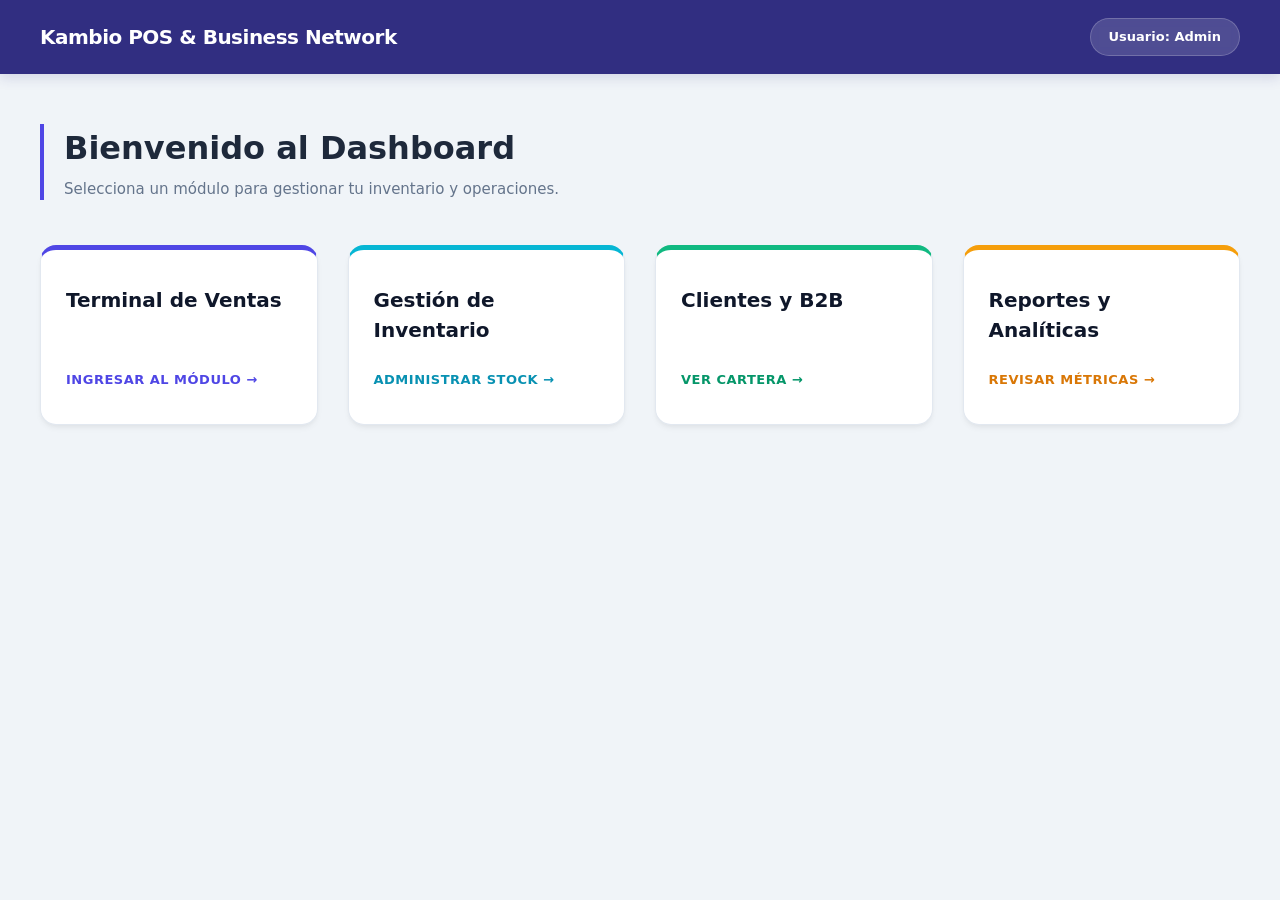
<file: index.html>
<!DOCTYPE html>
<html lang="es">
<head>
    <meta charset="UTF-8">
    <meta name="viewport" content="width=device-width, initial-scale=1.0">
    <title>Kambio POS - Dashboard Principal</title>
    
    <!-- Conexión al archivo CSS global -->
    <link rel="stylesheet" href="css/global.css">
    
    <style>
        body { 
            font-family: "Segoe UI", system-ui, sans-serif; 
            background-color: #f0f4f8; /* Fondo gris azulado con más presencia */
            margin: 0; 
            color: #1e293b;
        }

        /* BARRA SUPERIOR MORADO PROFUNDO */
        .navbar {
            background-color: #312e81; /* Morado/Índigo institucional profundo */
            padding: 18px 40px;
            display: flex;
            justify-content: space-between;
            align-items: center;
            box-shadow: 0 4px 12px rgba(49, 46, 129, 0.15);
        }
        .navbar h1 {
            margin: 0;
            font-size: 20px;
            font-weight: 800;
            color: #ffffff; /* Texto blanco para máximo contraste */
            letter-spacing: -0.5px;
        }
        .user-profile {
            background: rgba(255, 255, 255, 0.15);
            color: #ffffff;
            padding: 8px 18px;
            border-radius: 20px;
            font-size: 13px;
            font-weight: 600;
            backdrop-filter: blur(4px);
            border: 1px solid rgba(255, 255, 255, 0.2);
        }

        /* CONTENEDOR PRINCIPAL */
        .container {
            max-width: 1200px;
            margin: 0 auto;
            padding: 50px 20px;
        }

        /* HEADER DEL DASHBOARD */
        .dashboard-header { 
            margin-bottom: 45px; 
            border-left: 4px solid #4f46e5; /* Línea de acento lateral */
            padding-left: 20px;
        }
        .dashboard-header h2 { 
            margin: 0 0 6px 0; 
            font-size: 32px;
            font-weight: 800;
            color: #1e293b; 
        }
        .dashboard-header p {
            margin: 0;
            color: #64748b;
            font-size: 15px;
            font-weight: 500;
        }

        /* CUADRÍCULA DEL DASHBOARD */
        .grid-dashboard { 
            display: grid; 
            grid-template-columns: repeat(auto-fit, minmax(240px, 1fr)); 
            gap: 30px; 
        }

        /* TARJETAS CON CONTRASTE ALTO Y DETALLES DE COLOR */
        .card { 
            background-color: #ffffff; 
            border-radius: 16px; 
            padding: 35px 25px; 
            text-decoration: none; 
            color: #1e293b; 
            box-shadow: 0 4px 6px -1px rgba(0, 0, 0, 0.05), 0 2px 4px -1px rgba(0, 0, 0, 0.03);
            border: 1px solid #e2e8f0; 
            border-top: 5px solid #4f46e5; /* Barra superior de color en cada tarjeta */
            transition: all 0.25s cubic-bezier(0.4, 0, 0.2, 1); 
            display: flex; 
            flex-direction: column; 
            justify-content: space-between;
            min-height: 180px; 
            box-sizing: border-box;
        }

        /* Variación de colores de acento por tarjeta para dar dinamismo */
        .grid-dashboard a:nth-child(2) { border-top-color: #06b6d4; } /* Cian */
        .grid-dashboard a:nth-child(3) { border-top-color: #10b981; } /* Verde */
        .grid-dashboard a:nth-child(4) { border-top-color: #f59e0b; } /* Ámbar */
        
        /* Estados Hover */
        .card:hover { 
            transform: translateY(-6px); 
            background-color: #fafafa;
            box-shadow: 0 20px 25px -5px rgba(0, 0, 0, 0.1), 0 10px 10px -5px rgba(0, 0, 0, 0.04);
        }

        /* TÍTULO DE LA TARJETA */
        .card-title { 
            font-size: 20px; 
            font-weight: 700; 
            margin: 0; 
            color: #0f172a;
        }

        /* TEXTO DE ACCIÓN INTERNA */
        .card-action {
            font-size: 13px;
            color: #4f46e5;
            font-weight: 700;
            letter-spacing: 0.5px;
            text-transform: uppercase;
            margin-top: 20px;
        }
        
        /* Cambiar color de la acción según el acento en hover */
        .grid-dashboard a:nth-child(2) .card-action { color: #0891b2; }
        .grid-dashboard a:nth-child(3) .card-action { color: #059669; }
        .grid-dashboard a:nth-child(4) .card-action { color: #d97706; }
    </style>
</head>
<body>

    <!-- Navbar con la nueva barra morada solicitada -->
    <nav class="navbar">
        <h1>Kambio POS & Business Network</h1>
        <div class="user-profile">Usuario: Admin</div>
    </nav>

    <div class="container">
        <div class="dashboard-header">
            <h2>Bienvenido al Dashboard</h2>
            <p>Selecciona un módulo para gestionar tu inventario y operaciones.</p>
        </div>

        <div class="grid-dashboard">
            <a href="pages/ventas.html" class="card">
                <div>
                    <h3 class="card-title">Terminal de Ventas</h3>
                </div>
                <div class="card-action">Ingresar al módulo →</div>
            </a>
            
            <a href="pages/inventario.html" class="card">
                <div>
                    <h3 class="card-title">Gestión de Inventario</h3>
                </div>
                <div class="card-action">Administrar stock →</div>
            </a>
            
            <a href="pages/clientes.html" class="card">
                <div>
                    <h3 class="card-title">Clientes y B2B</h3>
                </div>
                <div class="card-action">Ver cartera →</div>
            </a>
            
            <a href="pages/reportes.html" class="card">
                <div>
                    <h3 class="card-title">Reportes y Analíticas</h3>
                </div>
                <div class="card-action">Revisar métricas →</div>
            </a>
        </div>
    </div>

</body>
</html>
</file>
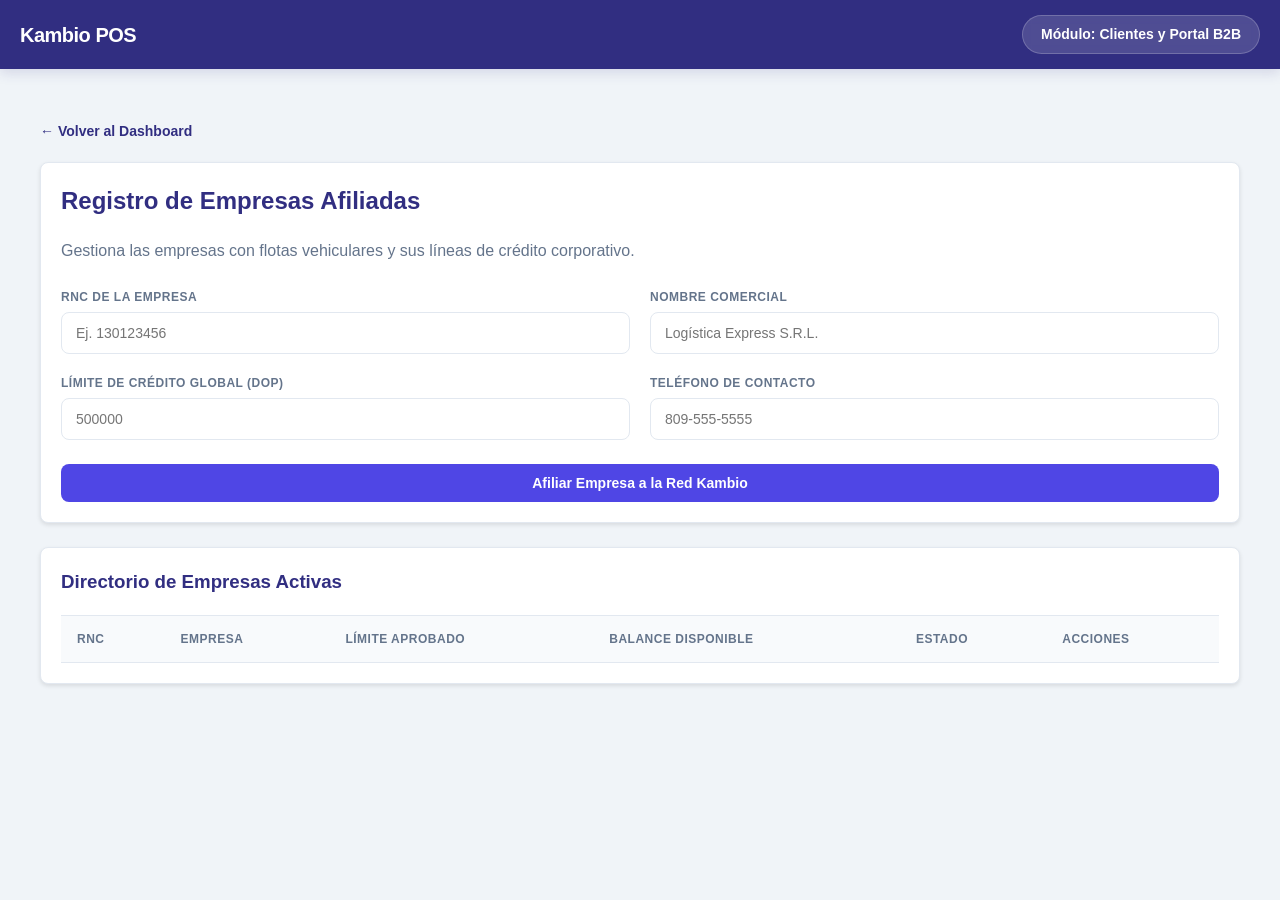
<file: pages/clientes.html>
<!DOCTYPE html>
<html lang="es">
<head>
    <meta charset="UTF-8">
    <meta name="viewport" content="width=device-width, initial-scale=1.0">
    <title>Clientes B2B - Kambio POS</title>
    <link rel="stylesheet" href="../css/global.css">
    <style>
        body { font-family: "Segoe UI", sans-serif; background-color: var(--bg); margin: 0; }
        .navbar { background-color: var(--primary); color: white; padding: 15px 20px; display: flex; justify-content: space-between; align-items: center; }
        .navbar h1 { margin: 0; font-size: 20px; }
        .user-profile { font-size: 14px; }
        .container { padding: 20px; }
        .btn-back { display: inline-block; margin-bottom: 20px; text-decoration: none; color: var(--primary); font-weight: bold; }
        .content-box { background-color: white; padding: 20px; border-radius: 8px; box-shadow: 0 2px 4px rgba(0,0,0,0.1); }
        .content-box h2 { margin-top: 0; color: var(--primary); }
        .content-box p { color: var(--text-muted); }
    </style>
</head>
<body>
    <nav class="navbar">
        <h1>Kambio POS</h1>
        <div class="user-profile">Módulo: Clientes y Portal B2B</div>
    </nav>

    <div class="container">
        <a href="../index.html" class="btn-back">← Volver al Dashboard</a>
        
        <div class="content-box">
            <h2 style="color: var(--primary); margin-top: 0;">Registro de Empresas Afiliadas</h2>
            <p style="margin-bottom: 25px;">Gestiona las empresas con flotas vehiculares y sus líneas de crédito corporativo.</p>
            
            <form id="empresaForm">
                <div class="form-grid">
                    <div class="form-group">
                        <label for="rnc">RNC de la Empresa</label>
                        <input type="text" id="rnc" required placeholder="Ej. 130123456">
                    </div>
                    <div class="form-group">
                        <label for="nombreComercial">Nombre Comercial</label>
                        <input type="text" id="nombreComercial" required placeholder="Logística Express S.R.L.">
                    </div>
                    <div class="form-group">
                        <label for="limiteCredito">Límite de Crédito Global (DOP)</label>
                        <input type="number" id="limiteCredito" step="1000" required placeholder="500000">
                    </div>
                    <div class="form-group">
                        <label for="telefono">Teléfono de Contacto</label>
                        <input type="text" id="telefono" required placeholder="809-555-5555">
                    </div>
                </div>
                <button type="submit">Afiliar Empresa a la Red Kambio</button>
            </form>
        </div>

        <div class="content-box">
            <h3 style="color: var(--primary); margin-top: 0;">Directorio de Empresas Activas</h3>
            <table>
                <thead>
                    <tr>
                        <th>RNC</th>
                        <th>Empresa</th>
                        <th>Límite Aprobado</th>
                        <th>Balance Disponible</th>
                        <th>Estado</th>
                        <th>Acciones</th>
                    </tr>
                </thead>
                <tbody id="tablaEmpresas">
                    <!-- Los datos del endpoint de clientes B2B se cargarán aquí -->
                </tbody>
            </table>
        </div>
    </div>
    <script src="../js/clientes.js"></script>
</body>
</html>
</file>
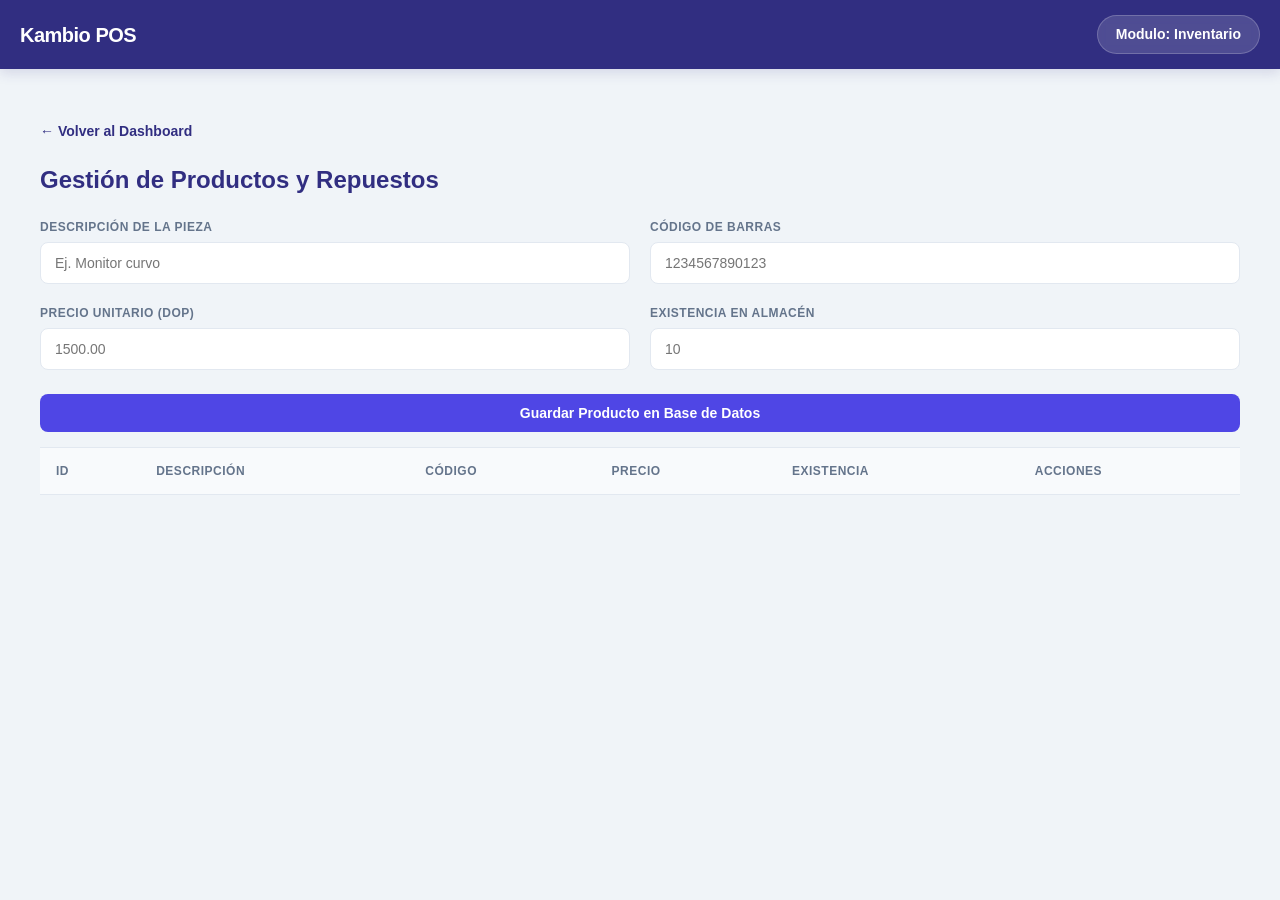
<file: pages/inventario.html>
<!DOCTYPE html>
<html lang="es">
<head>
    <meta charset="UTF-8">
    <meta name="viewport" content="width=device-width, initial-scale=1.0">
    <title>Inventario - Kambio POS</title>
    <link rel="stylesheet" href="../css/global.css">
    <style>
        body { font-family: "Segoe UI", sans-serif; background-color: var(--bg); margin: 0; }
        .navbar { background-color: var(--primary); color: white; padding: 15px 20px; display: flex; justify-content: space-between; align-items: center; }
        .navbar h1 { margin: 0; font-size: 20px; }
        .user-profile { font-size: 14px; }
        .container { padding: 20px; }
        .btn-back { display: inline-block; margin-bottom: 20px; text-decoration: none; color: var(--primary); font-weight: bold; }
        .content-box { background-color: white; padding: 20px; border-radius: 8px; box-shadow: 0 2px 4px rgba(0,0,0,0.1); }
        .content-box h2 { margin-top: 0; color: var(--primary); }
        .content-box p { color: var(--text-muted); }
    </style>
</head>
<body>
    <nav class="navbar">
        <h1>Kambio POS</h1>
        <div class="user-profile">Modulo: Inventario</div>
    </nav>

    <div class="container">
        <a href="../index.html" class="btn-back">← Volver al Dashboard</a>
        <h2 style="color: var(--primary); margin-top: 0;">Gestión de Productos y Repuestos</h2>
        
        <form id="productForm">
            <div class="form-grid">
                <div class="form-group">
                    <label for="nombre">Descripción de la Pieza</label>
                    <input type="text" id="nombre" required placeholder="Ej. Monitor curvo">
                </div>
                <div class="form-group">
                    <label for="codigoBarras">Código de Barras</label>
                    <input type="text" id="codigoBarras" required placeholder="1234567890123">
                </div>
                <div class="form-group">
                    <label for="precio">Precio Unitario (DOP)</label>
                    <input type="number" id="precio" step="0.01" required placeholder="1500.00">
                </div>
                <div class="form-group">
                    <label for="stock">Existencia en Almacén</label>
                    <input type="number" id="stock" required placeholder="10">
                </div>
            </div>
            <button type="submit">Guardar Producto en Base de Datos</button>
        </form>

        <table>
            <thead>
                <tr>
                    <th>ID</th>
                    <th>Descripción</th>
                    <th>Código</th>
                    <th>Precio</th>
                    <th>Existencia</th>
                    <th>Acciones</th>
                </tr>
            </thead>
            <tbody id="tablaProductos">
                <!-- Data inyectada desde la API .NET -->
            </tbody>
        </table>
    </div>

    <!-- Script dedicado solo al inventario -->
    <script src="../js/inventario.js"></script>
</body>
</html>
</file>
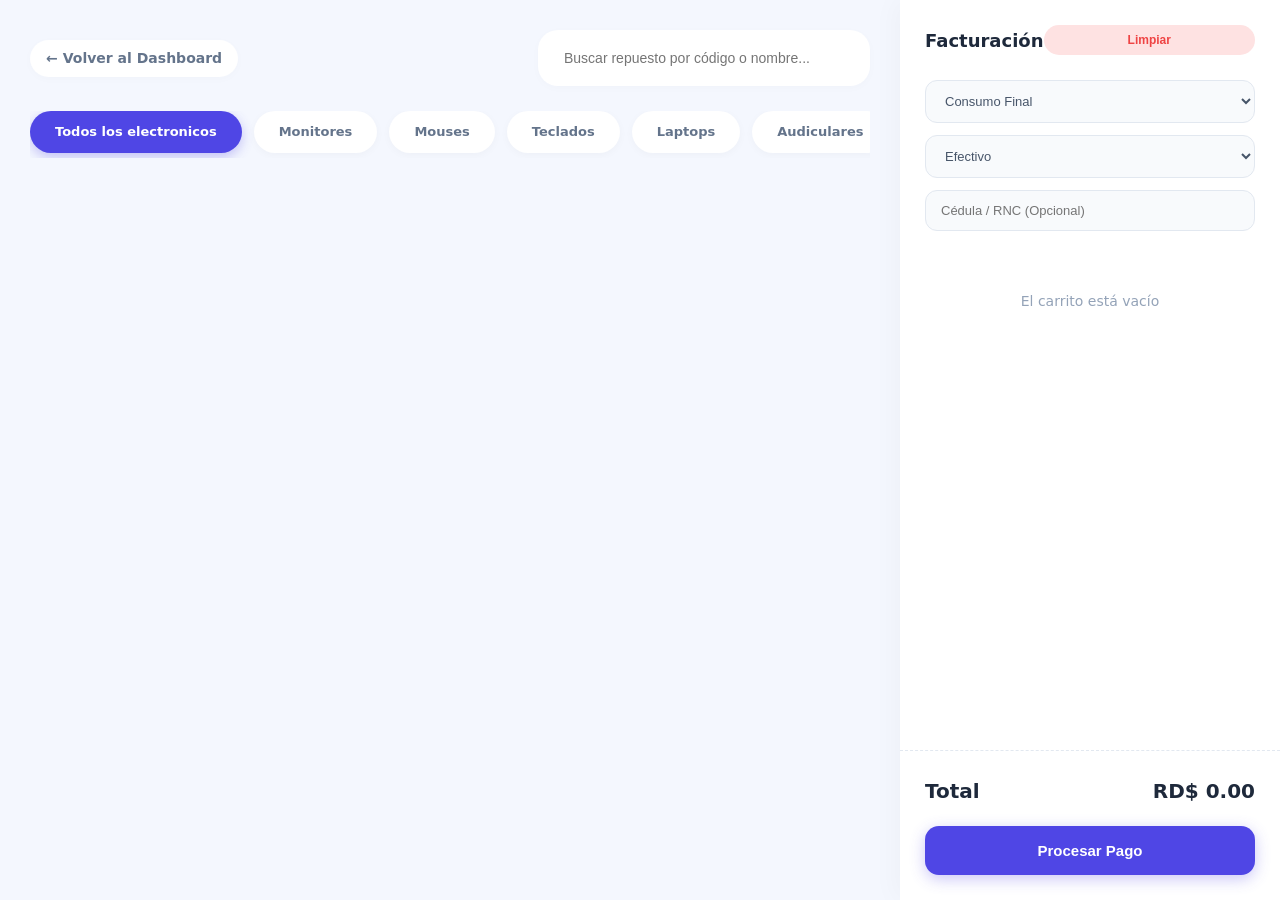
<file: pages/ventas.html>
<!DOCTYPE html>
<html lang="es">
<head>
    <meta charset="UTF-8">
    <meta name="viewport" content="width=device-width, initial-scale=1.0">
    <title>Terminal de Ventas - Kambio POS</title>
    <!-- Mantenemos el global para fuentes y colores base -->
    <link rel="stylesheet" href="../css/global.css">
    <style>
        /* =========================================
           ESTILO BASADO EN LA REFERENCIA VISUAL
           ========================================= */
        body { 
            font-family: "Segoe UI", system-ui, sans-serif; 
            background-color: #f4f7fe; /* Fondo gris/azulado muy claro */
            margin: 0; 
            display: flex; 
            height: 100vh; 
            overflow: hidden; 
        }
        
        /* CONTENIDO PRINCIPAL */
        .main-content { 
            flex: 1; 
            padding: 30px; 
            overflow-y: auto; 
            display: flex;
            flex-direction: column;
        }

        /* HEADER SUPERIOR (Buscador y Volver) */
        .top-header {
            display: flex;
            justify-content: space-between;
            align-items: center;
            margin-bottom: 25px;
        }
        .btn-volver { 
            text-decoration: none; 
            color: #64748b; 
            font-weight: 600; 
            font-size: 14px; 
            display: flex;
            align-items: center;
            gap: 5px;
            background: white;
            padding: 8px 16px;
            border-radius: 20px;
            box-shadow: 0 2px 10px rgba(0,0,0,0.02);
            transition: all 0.2s;
        }
        .btn-volver:hover { color: var(--accent); transform: translateY(-2px); }
        
        .search-container {
            background: white;
            padding: 8px 16px;
            border-radius: 20px;
            display: flex;
            align-items: center;
            width: 300px;
            box-shadow: 0 2px 10px rgba(0,0,0,0.02);
        }
        .search-container input {
            border: none;
            outline: none;
            width: 100%;
            background: transparent;
            font-size: 14px;
            padding-left: 10px;
        }

        /* MENÚ DE CATEGORÍAS (Píldoras) */
        .category-menu {
            display: flex;
            gap: 12px;
            margin-bottom: 30px;
            overflow-x: auto;
            padding-bottom: 5px;
        }
        .category-pill {
            background: white;
            color: #64748b;
            padding: 10px 24px;
            border-radius: 25px;
            font-weight: 600;
            font-size: 13px;
            cursor: pointer;
            box-shadow: 0 2px 8px rgba(0,0,0,0.03);
            border: 1px solid transparent;
            transition: all 0.2s;
            white-space: nowrap;
        }
        .category-pill.active {
            background: #4f46e5; /* Color índigo vibrante como en la ref */
            color: white;
            box-shadow: 0 4px 12px rgba(79, 70, 229, 0.3);
        }
        .category-pill:hover:not(.active) {
            border-color: #cbd5e1;
        }

        /* CUADRÍCULA DE PRODUCTOS */
        .products-grid { 
            display: grid; 
            grid-template-columns: repeat(auto-fill, minmax(200px, 1fr)); 
            gap: 20px; 
        }
        
        /* TARJETAS DE PRODUCTO (Rediseñadas) */
        .product-card { 
            background-color: white; 
            padding: 15px; 
            border-radius: 20px; /* Bordes muy redondeados */
            box-shadow: 0 4px 15px rgba(0,0,0,0.03); 
            border: none;
            display: flex;
            flex-direction: column;
            position: relative;
            transition: transform 0.2s, box-shadow 0.2s;
        }
        .product-card:hover { 
            transform: translateY(-5px); 
            box-shadow: 0 8px 25px rgba(0,0,0,0.06);
        }
        
        /* TRUCO CSS: Creamos un cuadro gris para simular la imagen del producto 
           sin tener que modificar la lógica de tu JS */
        .product-card::before {
            display: flex;
            align-items: center;
            justify-content: center;
            font-size: 35px;
            height: 120px;
            background: #f8fafc;
            border-radius: 12px;
            margin-bottom: 15px;
            width: 100%;
        }

        .product-sku { font-size: 11px; color: #94a3b8; margin-bottom: 4px; }
        .product-name { font-weight: 700; font-size: 15px; color: #1e293b; margin-bottom: 12px; flex: 1; line-height: 1.3; }
        .product-price { font-weight: 800; font-size: 18px; color: #1e293b; margin-bottom: 15px; }
        .product-stock { position: absolute; top: 9.5px; right: 25px; background: white; padding: 4px 8px; border-radius: 8px; font-size: 11px; font-weight: bold; color: #10b981; box-shadow: 0 2px 5px rgba(0,0,0,0.05); }
        .product-stock.low { color: #f59e0b; }
        .product-stock.out { color: #ef4444; }

        .btn-add { 
            background: #f1f5f9; 
            color: #0f172a; 
            border: none; 
            width: 100%; 
            padding: 12px; 
            border-radius: 12px; 
            font-weight: 700; 
            font-size: 13px;
            cursor: pointer; 
            transition: all 0.2s; 
        }
        .btn-add:hover:not(:disabled) { background: #4f46e5; color: white; }
        .btn-add:disabled { opacity: 0.5; cursor: not-allowed; }

        /* =========================================
           PANEL DEL CARRITO (Suavizado)
           ========================================= */
        .cart-panel { 
            width: 380px; 
            background-color: white; 
            border-left: none; 
            display: flex; 
            flex-direction: column; 
            flex-shrink: 0; 
            box-shadow: -5px 0 25px rgba(0,0,0,0.03); 
            z-index: 10;
        }
        .cart-header { padding: 25px; display: flex; justify-content: space-between; align-items: center; }
        .cart-header h3 { margin: 0; font-size: 18px; color: #1e293b; font-weight: 800; }
        .btn-clear { background: #fee2e2; color: #ef4444; border: none; padding: 8px 16px; border-radius: 15px; font-size: 12px; font-weight: 700; cursor: pointer; }

        .cart-settings { padding: 0 25px 20px; display: flex; flex-direction: column; gap: 12px; }
        .cart-settings select, .cart-settings input { 
            padding: 12px 15px; 
            border: 1px solid #e2e8f0; 
            border-radius: 12px; 
            font-size: 13px; 
            width: 100%; 
            background: #f8fafc;
            color: #475569;
            box-sizing: border-box; 
            outline: none; 
            transition: border 0.2s;
        }
        .cart-settings select:focus, .cart-settings input:focus { border-color: #4f46e5; background: white; }

        .cart-items { flex: 1; overflow-y: auto; padding: 0 25px; }
        .cart-empty-msg { text-align: center; color: #94a3b8; font-size: 14px; margin-top: 40px; font-weight: 500; }
        
        .cart-item { display: flex; flex-direction: column; margin-bottom: 20px; }
        .cart-item-top { display: flex; justify-content: space-between; align-items: flex-start; margin-bottom: 10px; }
        .cart-item-name { font-size: 14px; font-weight: 700; color: #1e293b; width: 65%; line-height: 1.3; }
        .cart-item-subtotal { font-weight: 800; font-size: 15px; color: #4f46e5; }
        
        .cart-item-bottom { display: flex; justify-content: space-between; align-items: center; }
        .cart-item-price { font-size: 12px; color: #64748b; font-weight: 500; }
        
        .cart-item-actions { display: flex; align-items: center; gap: 10px; }
        .quantity-group { display: flex; align-items: center; background: #f8fafc; border-radius: 10px; border: 1px solid #e2e8f0; overflow: hidden; }
        .btn-qty { background: transparent; border: none; width: 28px; height: 28px; font-weight: bold; color: #475569; cursor: pointer; transition: 0.2s; }
        .btn-qty:hover { background: #e2e8f0; color: #4f46e5; }
        .qty-input { width: 30px; height: 28px; text-align: center; border: none; background: transparent; font-size: 13px; font-weight: 700; color: #1e293b; outline: none; }
        .qty-input::-webkit-outer-spin-button, .qty-input::-webkit-inner-spin-button { -webkit-appearance: none; margin: 0; }
        .btn-remove { background: #fee2e2; color: #ef4444; border: none; width: 28px; height: 28px; border-radius: 8px; font-size: 16px; font-weight: bold; cursor: pointer; }

        .cart-footer { padding: 25px; border-top: 1px dashed #e2e8f0; background: white; }
        .cart-total { display: flex; justify-content: space-between; font-size: 20px; font-weight: 800; margin-bottom: 20px; color: #1e293b; }
        .btn-checkout { background: #4f46e5; color: white; border: none; width: 100%; padding: 16px; border-radius: 14px; font-size: 15px; font-weight: 800; cursor: pointer; box-shadow: 0 4px 15px rgba(79, 70, 229, 0.3); transition: all 0.2s; }
        .btn-checkout:hover { background: #4338ca; transform: translateY(-2px); box-shadow: 0 6px 20px rgba(79, 70, 229, 0.4); }
    </style>
</head>
<body>

    <main class="main-content">
        <!-- Buscador Superior -->
        <div class="top-header">
            <a href="../index.html" class="btn-volver">
                <span>←</span> Volver al Dashboard
            </a>
            <div class="search-container">
                <span style="color: #94a3b8;"></span>
                <input type="text" placeholder="Buscar repuesto por código o nombre...">
            </div>
        </div>
        
        <!-- Píldoras de Categorías (Visual) -->
        <div class="category-menu">
            <div class="category-pill active">Todos los electronicos</div>
            <div class="category-pill">Monitores</div>
            <div class="category-pill">Mouses</div>
            <div class="category-pill">Teclados</div>
            <div class="category-pill">Laptops</div>
            <div class="category-pill">Audiculares</div>
        </div>
        
        <div class="products-grid" id="productsGrid">
            <!-- Los productos se inyectarán aquí dinámicamente -->
        </div>
    </main>

    <aside class="cart-panel">
        <div class="cart-header">
            <h3>Facturación</h3>
            <button class="btn-clear" onclick="vaciarCarrito()">Limpiar</button>
        </div>

        <div class="cart-settings">
            <select id="tipoNcf">
                <option value="consumo">Consumo Final</option>
                <option value="credito_fiscal">Crédito Fiscal (B2B)</option>
                <option value="gubernamental">Gubernamental</option>
            </select>
            <select id="metodoPago">
                <option value="efectivo">Efectivo</option>
                <option value="tarjeta">Tarjeta de Crédito / Débito</option>
                <option value="credito_corporativo">Crédito Corporativo</option>
            </select>
            <input type="text" id="clienteAutocash" placeholder="Cédula / RNC (Opcional)">
        </div>

        <div class="cart-items" id="cartItems">
            <div class="cart-empty-msg">El carrito está vacío</div>
        </div>

        <div class="cart-footer">
            <div class="cart-total">
                <span>Total</span>
                <span id="cartTotalText">RD$ 0.00</span>
            </div>
            <button class="btn-checkout" onclick="procesarPago()">Procesar Pago</button>
        </div>
    </aside>

    <script src="../js/ventas.js"></script>
</body>
</html>
</file>
<file: css/global.css>
/* =========================================
   VARIABLES GLOBALES (Estilo Moderno Índigo)
   ========================================= */
:root {
    --primary: #312e81; /* Morado/Índigo institucional profundo */
    --accent: #4f46e5;  /* Índigo de acción/acento */
    --bg: #f0f4f8;      /* Fondo gris azulado con más presencia */
    --text: #1e293b;    /* Texto principal oscuro (Slate 800) */
    --text-muted: #64748b; /* Texto secundario (Slate 500) */
    --card-bg: #ffffff; /* Fondo de tarjetas y contenedores */
    --border: #e2e8f0;  /* Bordes suaves (Slate 200) */
    --hover-bg: #f8fafc; /* Color de hover para tablas */
    --success: #10b981; /* Verde esmeralda (Éxito) */
    --danger: #ef4444;  /* Rojo (Eliminar/Error) */
}

/* =========================================
   RESET Y ESTRUCTURA BÁSICA
   ========================================= */
body { 
    font-family: "Segoe UI", system-ui, -apple-system, sans-serif; 
    background-color: var(--bg); 
    color: var(--text); 
    margin: 0; 
    padding: 0; 
    line-height: 1.5;
}

.container { 
    max-width: 1200px; 
    margin: 30px auto; 
    padding: 0 20px; 
}

.content-box { 
    background: var(--card-bg); 
    padding: 35px 25px; 
    border-radius: 16px; /* Bordes más redondeados alineados con el index */
    border: 1px solid var(--border);
    box-shadow: 0 4px 6px -1px rgba(0, 0, 0, 0.05), 0 2px 4px -1px rgba(0, 0, 0, 0.03);
    margin-bottom: 24px;
}

/* =========================================
   BARRA DE NAVEGACIÓN
   ========================================= */
.navbar { 
    background-color: var(--primary); 
    padding: 18px 40px; 
    display: flex; 
    justify-content: space-between; 
    align-items: center; 
    box-shadow: 0 4px 12px rgba(49, 46, 129, 0.15); 
}

.navbar h1 { 
    margin: 0; 
    font-size: 20px; 
    font-weight: 800; 
    color: #ffffff; /* Texto blanco para el menú superior */
    letter-spacing: -0.5px;
}

.user-profile { 
    background: rgba(255, 255, 255, 0.15);
    color: #ffffff;
    padding: 8px 18px;
    border-radius: 20px;
    font-size: 13px;
    font-weight: 600;
    backdrop-filter: blur(4px);
    border: 1px solid rgba(255, 255, 255, 0.2);
}

/* =========================================
   ENCABEZADOS DE MÓDULOS
   ========================================= */
/* Úsalo en tus páginas internas para mantener el estilo del Dashboard */
.page-header {
    margin-bottom: 30px; 
    border-left: 4px solid var(--accent); /* Línea de acento lateral */
    padding-left: 20px;
}

.page-header h2 { 
    margin: 0 0 6px 0; 
    font-size: 28px;
    font-weight: 800;
    color: var(--text); 
}

.page-header p {
    margin: 0;
    color: var(--text-muted);
    font-size: 15px;
    font-weight: 500;
}

/* =========================================
   BOTONES
   ========================================= */
.btn-back { 
    display: inline-flex; 
    align-items: center;
    margin-bottom: 20px; 
    color: var(--accent); 
    text-decoration: none; 
    font-size: 14px;
    font-weight: 700; 
    transition: color 0.2s ease;
}

.btn-back:hover { 
    color: var(--primary); 
}

button { 
    background-color: var(--accent); 
    color: white; 
    border: 1px solid transparent; 
    padding: 10px 18px; 
    font-size: 14px; 
    font-weight: 600; 
    border-radius: 8px; /* Botones un poco más redondeados */
    cursor: pointer; 
    width: 100%; 
    transition: all 0.2s ease-in-out; 
}

button:hover { 
    background-color: #4338ca; /* Indigo ligeramente más oscuro */
    box-shadow: 0 4px 6px -1px rgba(79, 70, 229, 0.3);
    transform: translateY(-1px);
}

/* =========================================
   FORMULARIOS
   ========================================= */
.form-grid { 
    display: grid; 
    grid-template-columns: 1fr 1fr; 
    gap: 20px; 
    margin-bottom: 24px; 
}

.form-group { 
    display: flex; 
    flex-direction: column; 
}

label { 
    font-weight: 600; 
    margin-bottom: 6px; 
    font-size: 12px; 
    color: var(--text-muted);
    text-transform: uppercase;
    letter-spacing: 0.5px;
}

input, select { 
    padding: 12px 14px; 
    border: 1px solid var(--border); 
    border-radius: 8px; /* Campos de texto más modernos */
    font-size: 14px; 
    color: var(--text);
    outline: none; 
    background-color: var(--card-bg);
    transition: border-color 0.15s ease-in-out, box-shadow 0.15s ease-in-out;
}

input:focus, select:focus { 
    border-color: var(--accent); 
    box-shadow: 0 0 0 3px rgba(79, 70, 229, 0.15); /* Efecto halo ("glow") suavizado */
}

/* =========================================
   TABLAS
   ========================================= */
table { 
    width: 100%; 
    border-collapse: collapse; 
    margin-top: 15px; 
    font-size: 14px;
}

th, td { 
    border-bottom: 1px solid var(--border); 
    padding: 14px 16px; 
    text-align: left; 
}

th { 
    background-color: var(--hover-bg); 
    color: var(--text-muted); 
    font-weight: 700;
    text-transform: uppercase;
    font-size: 12px;
    letter-spacing: 0.5px;
    border-top: 1px solid var(--border);
}

tbody tr {
    transition: background-color 0.15s;
}

tbody tr:hover {
    background-color: var(--hover-bg);
}
</file>
